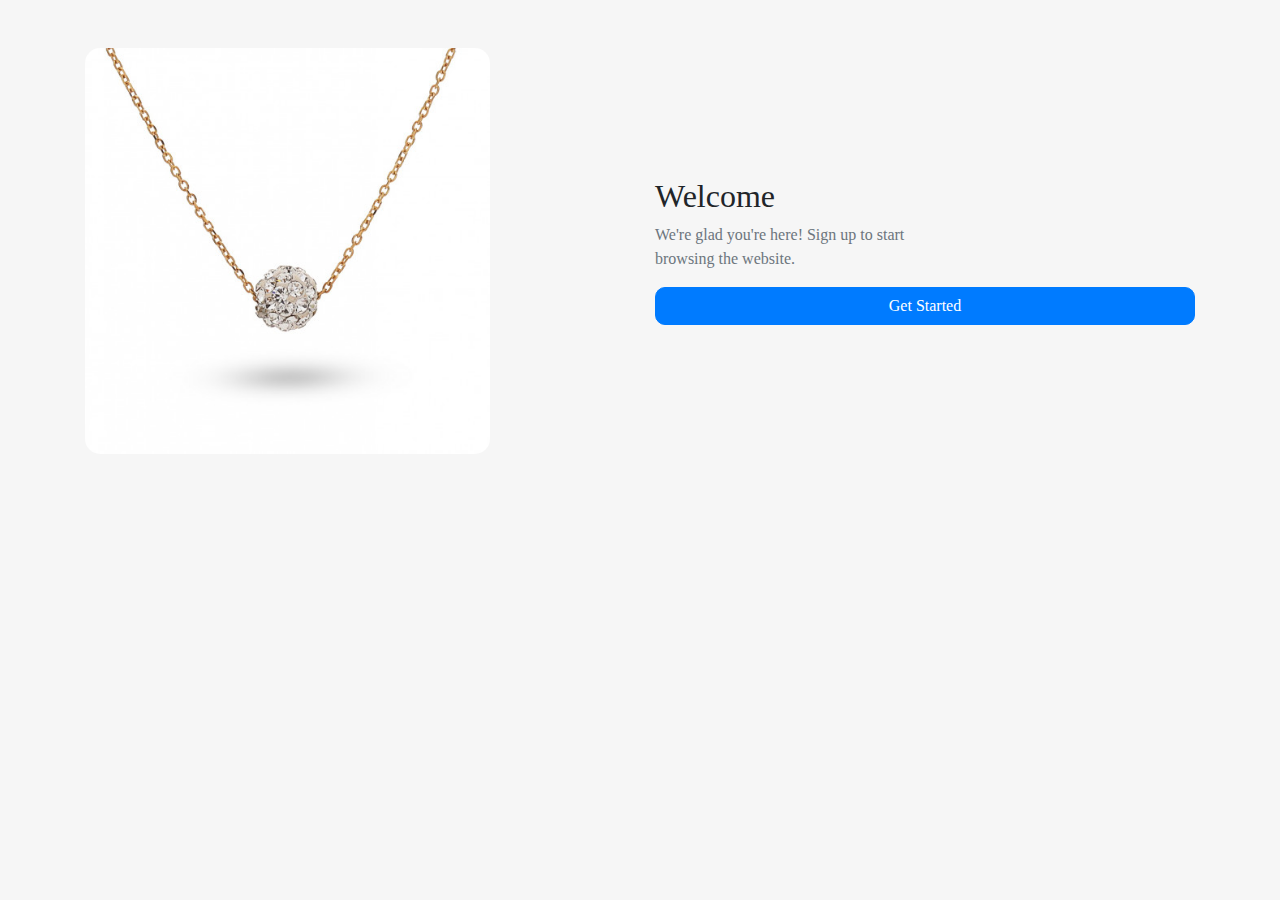
<file: index.html>
<!DOCTYPE html>
<html lang="en">
  <head>
    <meta charset="UTF-8" />
    <link rel="stylesheet" href="css/bootstrap.css" />
    <link rel="stylesheet" href="css/style.css" />
    <title>Islam Mansour</title>
  </head>
  <body style="background: #f6f6f6">
    <!-- start created page -->
    <div class="container mt-5">
      <div class="row">
        <div class="col-md-6">
          <img src="images/s1.jpg" class="w-75" alt="" />
        </div>
        <div class="col-md-6 d-flex flex-column justify-content-center">
          <h2>Welcome</h2>
          <p class="text-muted">
            We're glad you're here! Sign up to start <br />
            browsing the website.
          </p>
          <a href="registar.html" class="btn btn-primary"> Get Started</a>
        </div>
      </div>
    </div>

    <script src="js/jquery-3.7.1.min.js"></script>
    <script src="js/popper.min.js"></script>
    <script src="js/bootstrap.js"></script>
    <script src="js/main.js"></script>
  </body>
</html>
</file>
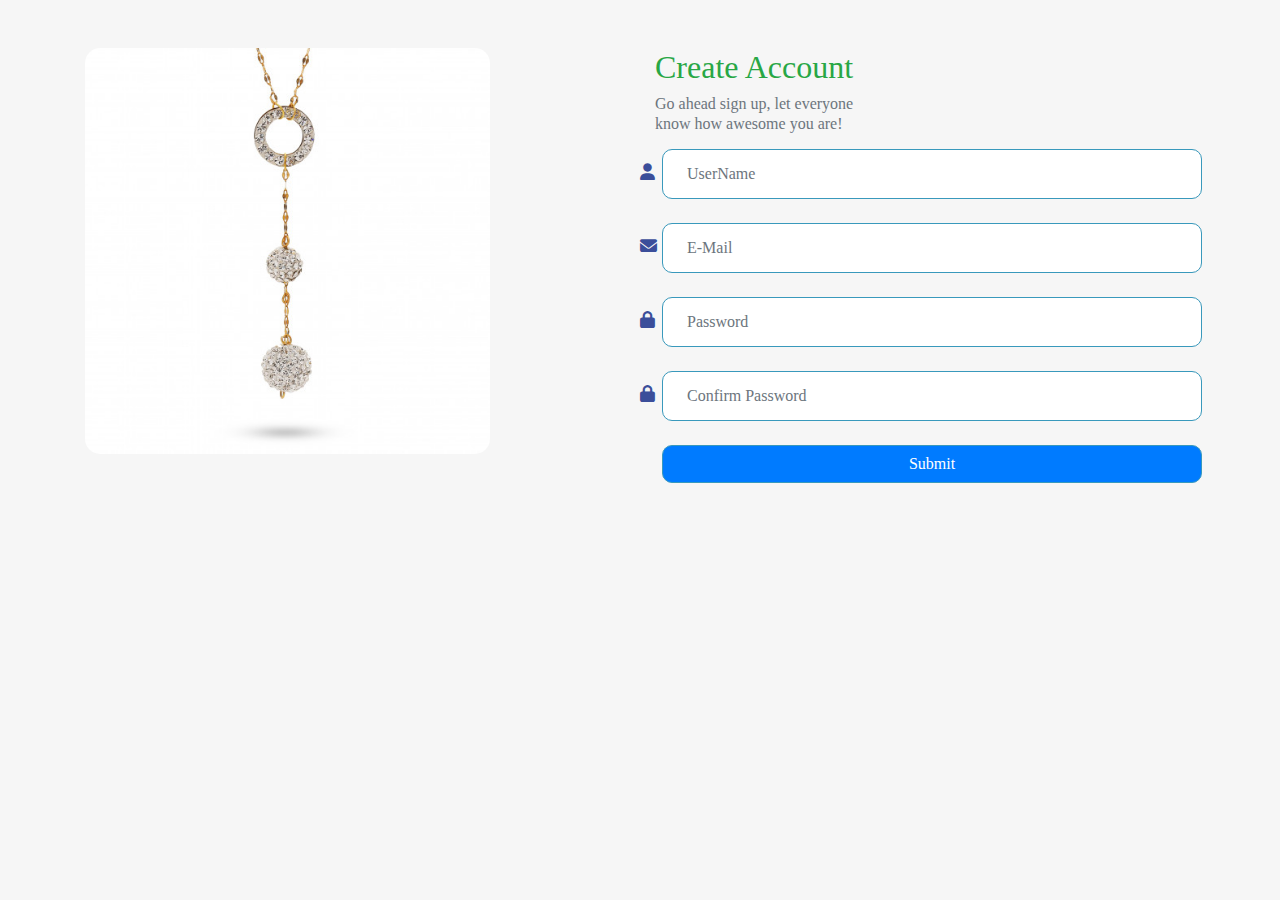
<file: registar.html>
<!DOCTYPE html>
<html lang="en">
<head>
    <meta charset="UTF-8">
    <link rel="stylesheet" href="https://cdnjs.cloudflare.com/ajax/libs/font-awesome/6.6.0/css/all.min.css">
      <link rel="stylesheet" href="css/bootstrap.css">
      <link rel="stylesheet" href="css/style.css">
    <title> Islam Mansour</title>
</head>
<body style="background: #f6f6f6;">
    
                 <!-- start created page -->
        <div class="container mt-5">
                <div class="row">
                    <div class="col-md-6">
                        <img src="images/s2.jpg" class="w-75"  alt="">
                
                    </div>
                    <div class="col-md-6">
                        <div class="parent-form">
                            <h2 class="text-success mb-2">Create Account</h2>
                        <h6 class="text-muted mb-3">Go ahead sign up, let everyone
                         <br> know how awesome you are!</h6>
                         
                         <form action="created.html" onsubmit="return validate()">
                             <div id="result" class="mb-3"> </div>
                             <i class="fa-solid fa-user"></i>
                           <input type="text" class="form-control mb-4 p-4 " id="userName" name="user" placeholder="UserName" >
                           <i class="fa-solid fa-envelope"></i>
                           <input type="email" class="form-control mb-4 p-4" id="email" name="email" placeholder="E-Mail">
                           <i class="fa-solid fa-lock"></i>
                           <input type="password" class="form-control mb-4 p-4" id="pass" name="pass" placeholder="Password">
                             <i class="fa-solid fa-lock"></i>
                           <input type="password" class="form-control mb-4 p-4" id="confirmPass" name="confirmPass" placeholder="Confirm Password">
                           
                             <input type="submit" class="btn btn-primary btn-block">
                           
                         </form>
                    </div>
                </div>
            </div>
           
        </div>


     


   <script src="js/jquery-3.7.1.min.js"></script>
   <script src="js/popper.min.js"></script>
   <script src="js/bootstrap.js"></script>
   <script src="js/main.js"></script>
</body>
</html>
</file>
<file: css/style.css>
*{
    font-family: 'Times New Roman', Times, serif;
}  
    /* start created page */
.container img{
     border-radius: 15px;
}    

.container a{
    border-radius: 10px;
}

/* Start registar  */
.parent-form form{
    width: 100%;
}
.parent-form form input{
    width: 100%;
     border:solid  1px rgb(57, 153, 188);
    border-radius: 10px;
    position:relative;
     margin-left: 7px;
}
.parent-form form i{
    
    position: absolute;
    font-size: 17px;
    left: 0;
    color:rgb(59, 78, 154);
    margin: 14px 0px;
}
</file>
